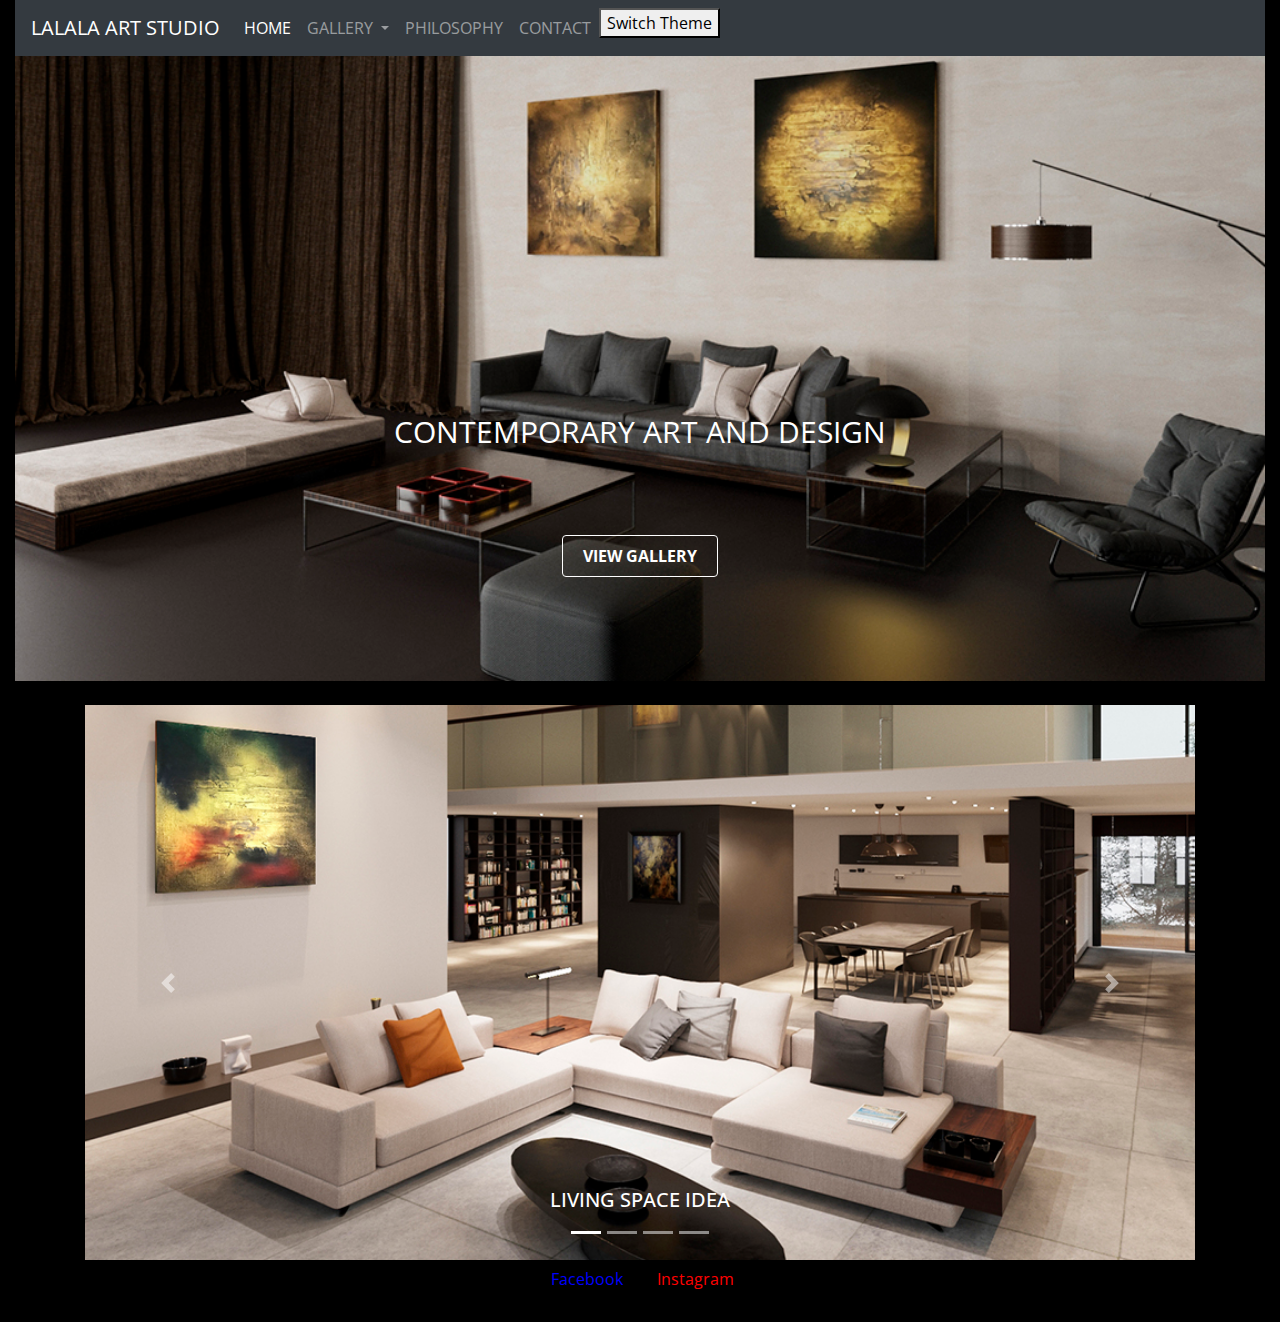
<file: index.html>
<!DOCTYPE html>
<html lang="en">
<head>
    <meta charset="UTF-8">
    <meta name="viewport" content="width=device-width, initial-scale=1.0">
    <meta http-equiv="X-UA-Compatible" content="ie=edge">
    <title>LALALA ART STUDIO</title>
    <link rel="shortcut icon" href="img/favicon.png" type="image/png">
    <link rel="stylesheet" href="https://stackpath.bootstrapcdn.com/bootstrap/4.4.1/css/bootstrap.min.css" 
        integrity="sha384-Vkoo8x4CGsO3+Hhxv8T/Q5PaXtkKtu6ug5TOeNV6gBiFeWPGFN9MuhOf23Q9Ifjh" crossorigin="anonymous">
    <link href="https://fonts.googleapis.com/css?family=Open+Sans&display=swap" rel="stylesheet">
    <link type="text/css" rel="stylesheet" media="all" href="css/dark.css" id="theme_css" />
</head>

<body>
    <header class="container-fluid">
        <nav class="navbar navbar-expand-lg navbar-dark bg-dark">
        <a class="navbar-brand" >LALALA ART STUDIO</a>
        <button class="navbar-toggler" type="button" data-toggle="collapse" data-target="#topNavbar" aria-controls="topNavbar" aria-expanded="false" aria-label="Toggle navigation">
            <span class="navbar-toggler-icon"></span>
        </button>
        <div class="collapse navbar-collapse" id="topNavbar">
            <ul class="navbar-nav mr-auto">
            <li class="nav-item active">
                <a class="nav-link" href="index.html">HOME<span class="sr-only">(current)</span></a>
            </li>
            <li class="nav-item dropdown">
                <a class="nav-link dropdown-toggle" href="index.html" id="navbarDropdown" role="button" data-toggle="dropdown" aria-haspopup="true" aria-expanded="false">
                    GALLERY
                </a>
                <div class="dropdown-menu" aria-labelledby="navbarDropdown">
                <a class="dropdown-item" href="paintings.html">PAINTINGS</a>
                <a class="dropdown-item" href="interiordesign.html">INTERIOR DESIGN</a>
                <a class="dropdown-item" href="architecture.html">ARCHITECTURE</a>
                </div>
            </li>
            <li class="nav-item">
                <a class="nav-link" href="philosophy.html">PHILOSOPHY</a>
            </li>
            <li class="nav-item">
                <a class="nav-link" href="contact.html">CONTACT</a>
            </li>
            <li>
                <button onclick="switchTheme()">Switch Theme</button>
            </li>
            </ul>
        </div>
        </nav>
        <div class="title-image">
            <p>CONTEMPORARY ART AND DESIGN</p>
            <img src="img/title_1000x500px.jpg" class="d-block w-100 image-fluid" alt="living_room">
            <a href="paintings.html"><span class="btn">VIEW GALLERY</span></a>
        </div>
    </header>
     <main class="container">
       <br>
        <div id="productCarousel" class="carousel slide" data-ride="carousel" data-touch="true">
            <ol class="carousel-indicators">
                <li data-target="#productCarousel" data-slide-to="0" class="active"></li>
                <li data-target="#productCarousel" data-slide-to="1"></li>
                <li data-target="#productCarousel" data-slide-to="2"></li>
                <li data-target="#productCarousel" data-slide-to="3"></li>
            </ol>
            <div class="carousel-inner">
                <div class="carousel-item active">
                    <img src="img/interior1_1000x500px.jpg" class="d-block w-100" alt="interior1">
                <div class="carousel-caption d-none d-md-block">
                    <h5>LIVING SPACE IDEA</h5>
                </div>
                </div>
                <div class="carousel-item">
                    <img src="img/interior2_1000x500px.jpg" class="d-block w-100" alt="interior2">
                <div class="carousel-caption d-none d-md-block">
                    <h5>INSPIRED BY MINIMALISM</h5>
                </div>
                </div>
                <div class="carousel-item">
                    <img src="img/interior3_1000x500px.jpg" class="d-block w-100" alt="interior3">
                <div class="carousel-caption d-none d-md-block">
                    <h5>OPEN SPACE CONCEPT</h5>
                </div>
                </div>
                <div class="carousel-item">
                    <img src="img/interior4_1000x500px.jpg" class="d-block w-100" alt="interior4">
                <div class="carousel-caption d-none d-md-block">
                    <h5>CONTEMPORARY KITCHEN DESIGN</h5>
                </div>
                </div>
            </div>
            <a class="carousel-control-prev" href="#productCarousel" role="button" data-slide="prev">
                <span class="carousel-control-prev-icon" aria-hidden="true"></span>
                <span class="sr-only">Previous</span>
            </a>
            <a class="carousel-control-next" href="#productCarousel" role="button" data-slide="next">
                <span class="carousel-control-next-icon" aria-hidden="true"></span>
                <span class="sr-only">Next</span>
            </a>
        </div>
        
    </main>
        <div class="social-icon text-center">
            <a href="https://www.facebook.com/irina.sivkovich"><span class="btn btn-fb"><i class="fab fa-facebook-f pr-1"></i>Facebook</span></a>
            <a href="https://www.instagram.com/sivkovych_art_studio"><span class="btn btn-ins"><i class="fab fa-instagram pr-1"></i>Instagram</span></a>
        </div>
    <br>
    </footer>
    <script src="js/theme.js"></script>
    <script src="https://code.jquery.com/jquery-3.4.1.slim.min.js" integrity="sha384-J6qa4849blE2+poT4WnyKhv5vZF5SrPo0iEjwBvKU7imGFAV0wwj1yYfoRSJoZ+n" crossorigin="anonymous"></script>
    <script src="https://stackpath.bootstrapcdn.com/bootstrap/4.4.1/js/bootstrap.min.js" integrity="sha384-wfSDF2E50Y2D1uUdj0O3uMBJnjuUD4Ih7YwaYd1iqfktj0Uod8GCExl3Og8ifwB6" crossorigin="anonymous"></script>
</body>
</html>
</file>
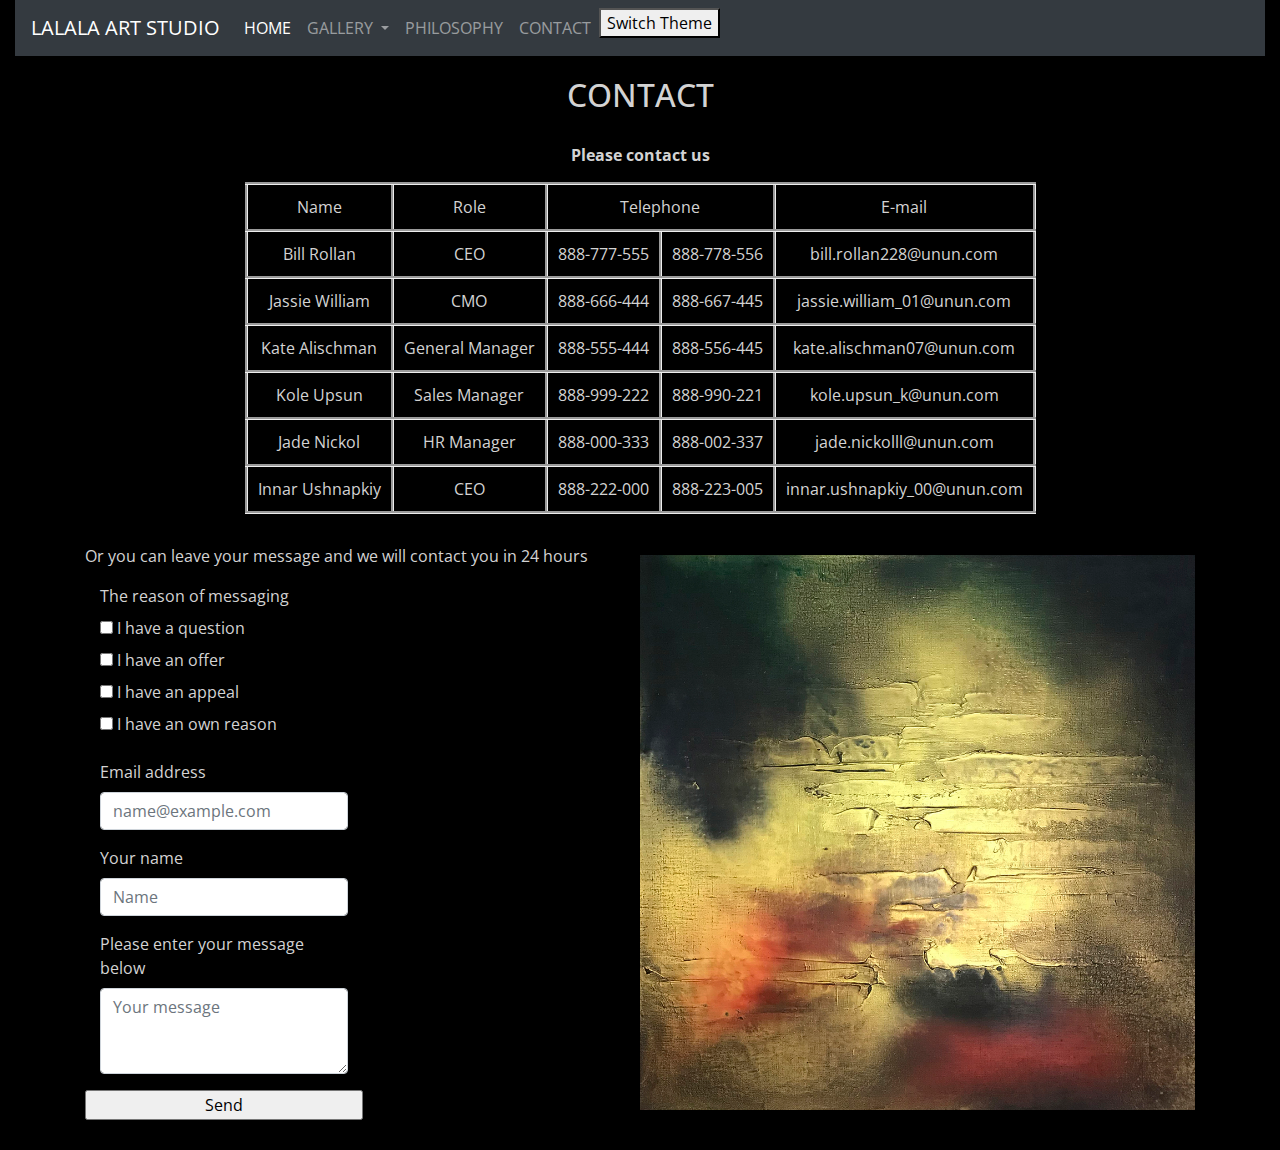
<file: contact.html>
<!DOCTYPE html>
<html lang="en">
<head>
    <meta charset="UTF-8">
    <meta name="viewport" content="width=device-width, initial-scale=1.0">
    <meta http-equiv="X-UA-Compatible" content="ie=edge">
    <title>LALALA ART STUDIO</title>
    <link rel="shortcut icon" href="img/favicon.png" type="image/png">
    <link rel="stylesheet" href="https://stackpath.bootstrapcdn.com/bootstrap/4.4.1/css/bootstrap.min.css" 
        integrity="sha384-Vkoo8x4CGsO3+Hhxv8T/Q5PaXtkKtu6ug5TOeNV6gBiFeWPGFN9MuhOf23Q9Ifjh" crossorigin="anonymous">
    <link href="https://fonts.googleapis.com/css?family=Open+Sans&display=swap" rel="stylesheet">
    <link type="text/css" rel="stylesheet" media="all" href="css/dark.css" id="theme_css" />
</head>
    <header class="container-fluid">
        <nav class="navbar navbar-expand-lg navbar-dark bg-dark">
        <a class="navbar-brand" >LALALA ART STUDIO</a>
        <button class="navbar-toggler" type="button" data-toggle="collapse" data-target="#topNavbar" aria-controls="topNavbar" aria-expanded="false" aria-label="Toggle navigation">
            <span class="navbar-toggler-icon"></span>
        </button>
        <div class="collapse navbar-collapse" id="topNavbar">
            <ul class="navbar-nav mr-auto">
            <li class="nav-item active">
                <a class="nav-link" href="index.html">HOME<span class="sr-only">(current)</span></a>
            </li>
            <li class="nav-item dropdown">
                <a class="nav-link dropdown-toggle" href="index.html" id="navbarDropdown" role="button" data-toggle="dropdown" aria-haspopup="true" aria-expanded="false">
                    GALLERY
                </a>
                <div class="dropdown-menu" aria-labelledby="navbarDropdown">
                <a class="dropdown-item" href="paintings.html">PAINTINGS</a>
                <a class="dropdown-item" href="interiordesign.html">INTERIOR DESIGN</a>
                <a class="dropdown-item" href="architecture.html">ARCHITECTURE</a>
                </div>
            </li>
            <li class="nav-item">
                <a class="nav-link" href="philosophy.html">PHILOSOPHY</a>
            </li>
            <li class="nav-item">
                <a class="nav-link" href="contact.html">CONTACT</a>
            </li>
            <li>
                <button onclick="switchTheme()">Switch Theme</button>
            </li>
            </ul>
        </div>
        </nav>
    </header>
    <main>
        <div id="contact"><h2>CONTACT</h2></div>
        <table class="contact-table">
            <tr>
                <th colspan="5">Please contact us</th>
            </tr>
            <tr>
                <td>Name</td>
                <td>Role</td>
                <td colspan="2">Telephone</td>
                <td>E-mail</td>
            </tr>
            <tr id="hoverable">
                <td>Bill Rollan</td>
                <td>CEO</td>
                <td>888-777-555</td>
                <td>888-778-556</td>
                <td>bill.rollan228@unun.com</td>
            </tr>
            <tr id="hoverable">
                <td>Jassie William</td>
                <td>CMO</td>
                <td>888-666-444</td>
                <td>888-667-445</td>
                <td>jassie.william_01@unun.com</td>
            </tr>
            <tr id="hoverable">
                <td>Kate Alischman</td>
                <td>General Manager</td>
                <td>888-555-444</td>
                <td>888-556-445</td>
                <td>kate.alischman07@unun.com</td>
            </tr>
            <tr id="hoverable">
                <td>Kole Upsun</td>
                <td>Sales Manager</td>
                <td>888-999-222</td>
                <td>888-990-221</td>
                <td>kole.upsun_k@unun.com</td>
            </tr>
            <tr id="hoverable">
                <td>Jade Nickol</td>
                <td>HR Manager</td>
                <td>888-000-333</td>
                <td>888-002-337</td>
                <td>jade.nickolll@unun.com</td>
            </tr>
            <tr id="hoverable">
                <td>Innar Ushnapkiy</td>
                <td>CEO</td>
                <td>888-222-000</td>
                <td>888-223-005</td>
                <td>innar.ushnapkiy_00@unun.com</td>
            </tr>
        </table>
    </main>
     <footer class="container">
        <div class="contact-page">
        <form action="/action_page.php" name="form" id="form" onsubmit="return validateForm()" method="POST">
            <p>Or you can leave your message and we will contact you in 24 hours</p>
            <div class="form-group col-md-6">
                <label for="exampleFormControlInput0">The reason of messaging</label>
                    <div id="exampleFormControlInput0">
                        <input type="checkbox" id="exampleFormControlInput01" name="question" value="question">
                        <label for="question"> I have a question</label>
                        <br>
                        <input type="checkbox" id="exampleFormControlInput01" name="offer" value="offer">
                        <label for="offer"> I have an offer</label>
                        <br>
                        <input type="checkbox" id="exampleFormControlInput01" name="appeal" value="appeal">
                        <label for="appeal"> I have an appeal</label>
                        <br>
                        <input type="checkbox" id="exampleFormControlInput01" name="own" value="own">
                        <label for="own"> I have an own reason</label>
                    </div>
            </div>
            <div class="form-group col-md-6">
                <label for="exampleFormControlInput1">Email address</label>
                <input type="email" name="email" class="form-control" id="exampleFormControlInput1" placeholder="name@example.com">
            </div>
            <div class="form-group col-md-6">
                <label for="exampleFormControlInput1">Your name</label>
                <input type="text" name="name" class="form-control" id="exampleFormControlInput2" onkeyup="myFunction()" placeholder="Name">
            </div>
            <div class="form-group col-md-6">
                <label for="exampleFormControlTextarea1">Please enter your message below</label>
                <textarea class="form-control" name="text" placeholder="Your message" id="exampleFormControlTextarea3" rows="3"></textarea>
            </div>
            <div class="contact-submit">
            <input type="submit" value="Send">
            </div>
        </form>
            <img src="img/reflection.jpg" class="img-footer" alt="reflection">
        </div>
</footer>
    <script src="js/valid.js"></script>
    <script src="js/script.js"></script>
    <script src="js/theme.js"></script>
    <script src="https://code.jquery.com/jquery-3.4.1.slim.min.js" integrity="sha384-J6qa4849blE2+poT4WnyKhv5vZF5SrPo0iEjwBvKU7imGFAV0wwj1yYfoRSJoZ+n" crossorigin="anonymous"></script>
    <script src="https://stackpath.bootstrapcdn.com/bootstrap/4.4.1/js/bootstrap.min.js" integrity="sha384-wfSDF2E50Y2D1uUdj0O3uMBJnjuUD4Ih7YwaYd1iqfktj0Uod8GCExl3Og8ifwB6" crossorigin="anonymous"></script>
</html>
</file>
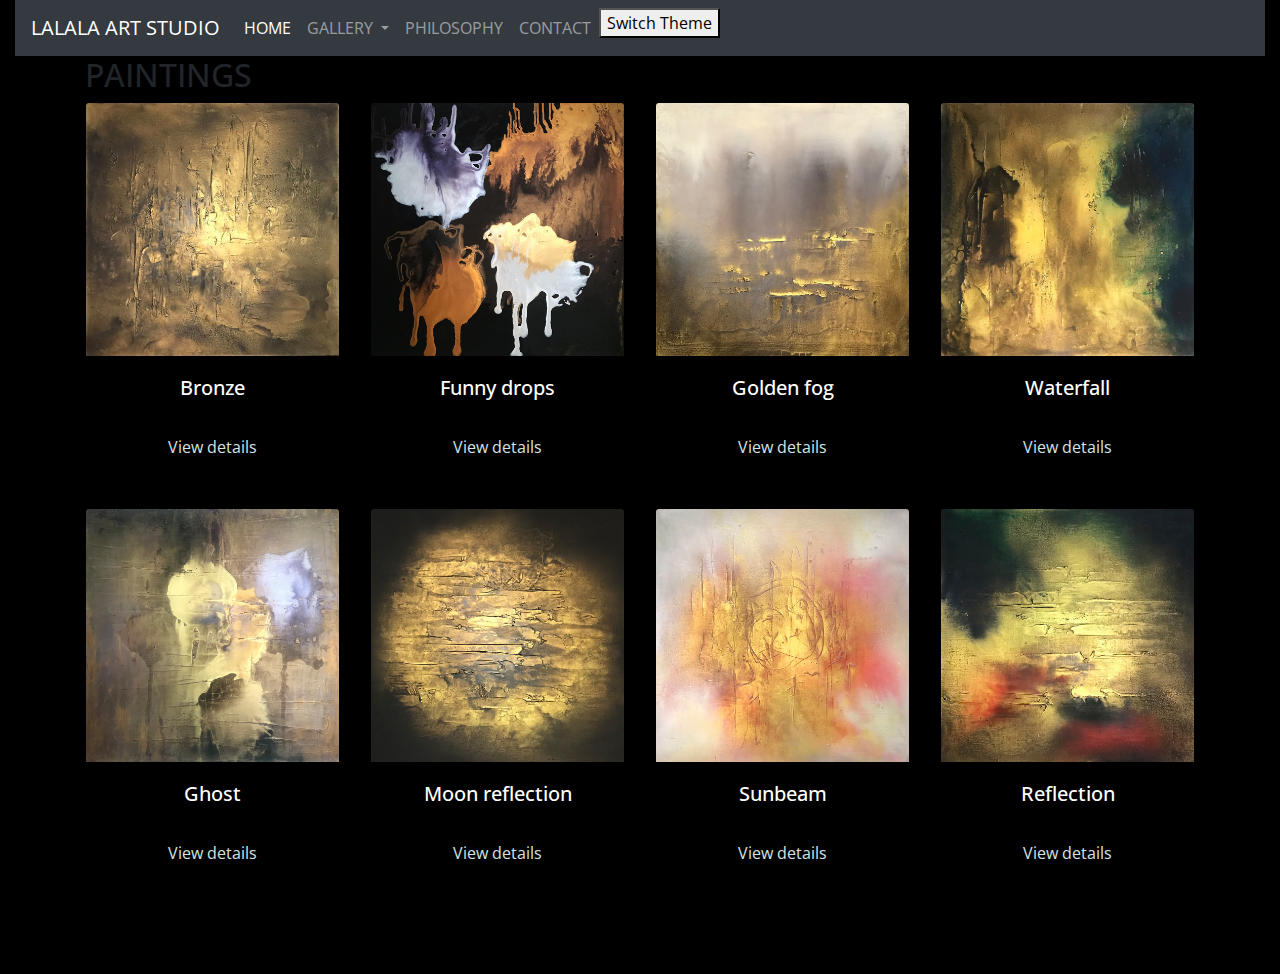
<file: paintings.html>
<!DOCTYPE html>
<html lang="en">
<head>
    <meta charset="UTF-8">
    <meta name="viewport" content="width=device-width, initial-scale=1.0">
    <meta http-equiv="X-UA-Compatible" content="ie=edge">
    <title>SIVKOVICH ART STUDIO</title>
    <link rel="shortcut icon" href="img/favicon.png" type="image/png">
    <link rel="stylesheet" href="https://stackpath.bootstrapcdn.com/bootstrap/4.4.1/css/bootstrap.min.css" 
        integrity="sha384-Vkoo8x4CGsO3+Hhxv8T/Q5PaXtkKtu6ug5TOeNV6gBiFeWPGFN9MuhOf23Q9Ifjh" crossorigin="anonymous">
    <link href="https://fonts.googleapis.com/css?family=Open+Sans&display=swap" rel="stylesheet">
    <link type="text/css" rel="stylesheet" media="all" href="css/dark.css" id="theme_css" />
</head>

<body>
    <header class="container-fluid">
        <nav class="navbar navbar-expand-lg navbar-dark bg-dark">
        <a class="navbar-brand" >LALALA ART STUDIO</a>
        <button class="navbar-toggler" type="button" data-toggle="collapse" data-target="#topNavbar" aria-controls="topNavbar" aria-expanded="false" aria-label="Toggle navigation">
            <span class="navbar-toggler-icon"></span>
        </button>
        <div class="collapse navbar-collapse" id="topNavbar">
            <ul class="navbar-nav mr-auto">
            <li class="nav-item active">
                <a class="nav-link" href="index.html">HOME<span class="sr-only">(current)</span></a>
            </li>
            <li class="nav-item dropdown">
                <a class="nav-link dropdown-toggle" href="index.html" id="navbarDropdown" role="button" data-toggle="dropdown" aria-haspopup="true" aria-expanded="false">
                    GALLERY
                </a>
                <div class="dropdown-menu" aria-labelledby="navbarDropdown">
                <a class="dropdown-item" href="paintings.html">PAINTINGS</a>
                <a class="dropdown-item" href="interiordesign.html">INTERIOR DESIGN</a>
                <a class="dropdown-item" href="architecture.html">ARCHITECTURE</a>
                </div>
            </li>
            <li class="nav-item">
                <a class="nav-link" href="philosophy.html">PHILOSOPHY</a>
            </li>
            <li class="nav-item">
                <a class="nav-link" href="contact.html">CONTACT</a>
            </li>
            <li>
                <button onclick="switchTheme()">Switch Theme</button>
            </li>
            </ul>
        </div>
        </nav>
    </header>
    <main id="paintings" class="container">
        <h2>PAINTINGS</h2>
        <div class="row">
            <div class="card col-12 col-sm-6 col-md-4 col-lg-3 text-center text-white bg-dark mb-3">
                <img src="img/bronze.jpg" class="card-img-top" alt="bronze">
                <div class="card-body">
                    <h5 class="card-title">Bronze</h5>
                    <p class="card-text"></p>
                    <a href="#" class="btn btn-primary" data-toggle="modal" data-target="#modalInfo1">View details</a>
                </div>
            </div>
            <div class="card col-12 col-sm-6 col-md-4 col-lg-3 text-center text-white bg-dark mb-3">
                <img src="img/funny_drops.jpg" class="card-img-top" alt="funny_drops">
                <div class="card-body">
                    <h5 class="card-title">Funny drops</h5>
                    <p class="card-text"></p>
                    <a href="#" class="btn btn-primary" data-toggle="modal" data-target="#modalInfo2">View details</a>
                </div>
            </div>
            <div class="card col-12 col-sm-6 col-md-4 col-lg-3 text-center text-white bg-dark mb-3">
                <img src="img/golden_fog.jpg" class="card-img-top" alt="golden_fog">
                <div class="card-body">
                    <h5 class="card-title">Golden fog</h5>
                    <p class="card-text"></p>
                    <a href="#" class="btn btn-primary" data-toggle="modal" data-target="#modalInfo3">View details</a>
                </div>
            </div>
            <div class="card col-12 col-sm-6 col-md-4 col-lg-3 text-center text-white bg-dark mb-3">
                <img src="img/waterfall.jpg" class="card-img-top" alt="waterfall">
                <div class="card-body">
                    <h5 class="card-title">Waterfall</h5>
                    <p class="card-text"></p>
                    <a href="#" class="btn btn-primary" data-toggle="modal" data-target="#modalInfo4">View details</a>
                </div>
            </div>
            <div class="card col-12 col-sm-6 col-md-4 col-lg-3 text-center text-white bg-dark mb-3">
                <img src="img/ghost.jpg" class="card-img-top" alt="ghost">
                <div class="card-body">
                    <h5 class="card-title">Ghost</h5>
                    <p class="card-text"></p>
                    <a href="#" class="btn btn-primary" data-toggle="modal" data-target="#modalInfo5">View details</a>
                </div>
            </div>
            <div class="card col-12 col-sm-6 col-md-4 col-lg-3 text-center text-white bg-dark mb-3">
                <img src="img/moon_reflection.jpg" class="card-img-top" alt="moon">
                <div class="card-body">
                    <h5 class="card-title">Moon reflection</h5>
                    <p class="card-text"></p>
                    <a href="#" class="btn btn-primary" data-toggle="modal" data-target="#modalInfo6">View details</a>
                </div>
            </div>
            <div class="card col-12 col-sm-6 col-md-4 col-lg-3 text-center text-white bg-dark mb-3">
                <img src="img/sunbeam.jpg" class="card-img-top" alt="sunbeam">
                <div class="card-body">
                    <h5 class="card-title">Sunbeam</h5>
                    <p class="card-text"></p>
                    <a href="#" class="btn btn-primary" data-toggle="modal" data-target="#modalInfo7">View details</a>
                </div>
            </div>
            <div class="card col-12 col-sm-6 col-md-4 col-lg-3 text-center text-white bg-dark mb-3">
                <img src="img/reflection.jpg" class="card-img-top" alt="reflection">
                <div class="card-body">
                    <h5 class="card-title">Reflection</h5>
                    <p class="card-text"></p>
                    <a href="#" class="btn btn-primary" data-toggle="modal" data-target="#modalInfo8">View details</a>
                </div>
            </div>
        </div>
    </main>
    <footer class="container">
    </footer>
    <div class="modal" tabindex="-1" role="dialog" id="modalInfo1">
        <div class="modal-dialog" role="document">
            <div class="modal-content">
                <div class="modal-header">
                    <h5 class="modal-title">Painting info</h5>
                    <button type="button" class="close" data-dismiss="modal" aria-label="Close">
                    <span aria-hidden="true">&times;</span>
                    </button>
                </div>
                <div class="modal-body">
                    <img src="img/bronze.jpg" class="card-img-top" alt="bronze">
                    <div class="card-body">
                        <h5 class="card-title">Bronze</h5>
                        <p class="card-text">Acrylic on canvas, size: 1 x 1 m</p>
                    </div>
                </div>
                <div class="modal-footer">
                    <button type="button" class="btn btn-secondary" data-dismiss="modal">Close</button>
                    <button type="button" class="btn btn-primary">Add to cart</button>
                </div>
            </div>
        </div>
    </div>
    <div class="modal" tabindex="-1" role="dialog" id="modalInfo2">
        <div class="modal-dialog" role="document">
            <div class="modal-content">
                <div class="modal-header">
                    <h5 class="modal-title">Painting info</h5>
                    <button type="button" class="close" data-dismiss="modal" aria-label="Close">
                    <span aria-hidden="true">&times;</span>
                    </button>
                </div>
                <div class="modal-body">
                    <img src="img/funny_drops.jpg" class="card-img-top" alt="funny_drops">
                    <div class="card-body">
                        <h5 class="card-title">Funny drops</h5>
                        <p class="card-text">Acrylic on canvas, size: 1 x 1 m</p>
                    </div>
                </div>
                <div class="modal-footer">
                    <button type="button" class="btn btn-secondary" data-dismiss="modal">Close</button>
                    <button type="button" class="btn btn-primary">Add to cart</button>
                </div>
            </div>
        </div>
    </div>
    <div class="modal" tabindex="-1" role="dialog" id="modalInfo3">
        <div class="modal-dialog" role="document">
            <div class="modal-content">
                <div class="modal-header">
                    <h5 class="modal-title">Painting info</h5>
                    <button type="button" class="close" data-dismiss="modal" aria-label="Close">
                    <span aria-hidden="true">&times;</span>
                    </button>
                </div>
                <div class="modal-body">
                    <img src="img/golden_fog.jpg" class="card-img-top" alt="golden_fog">
                    <div class="card-body">
                        <h5 class="card-title">Golden fog</h5>
                        <p class="card-text">Acrylic on canvas, size: 1 x 1 m</p>
                    </div>
                </div>
                <div class="modal-footer">
                    <button type="button" class="btn btn-secondary" data-dismiss="modal">Close</button>
                    <button type="button" class="btn btn-primary">Add to cart</button>
                </div>
            </div>
        </div>
    </div>
    <div class="modal" tabindex="-1" role="dialog" id="modalInfo4">
        <div class="modal-dialog" role="document">
            <div class="modal-content">
                <div class="modal-header">
                    <h5 class="modal-title">Painting info</h5>
                    <button type="button" class="close" data-dismiss="modal" aria-label="Close">
                    <span aria-hidden="true">&times;</span>
                    </button>
                </div>
                <div class="modal-body">
                    <img src="img/waterfall.jpg" class="card-img-top" alt="waterfall">
                    <div class="card-body">
                        <h5 class="card-title">Waterfall</h5>
                        <p class="card-text">Acrylic on canvas, size: 1 x 1 m</p>
                    </div>
                </div>
                <div class="modal-footer">
                    <button type="button" class="btn btn-secondary" data-dismiss="modal">Close</button>
                    <button type="button" class="btn btn-primary">Add to cart</button>
                </div>
            </div>
        </div>
    </div>
    <div class="modal" tabindex="-1" role="dialog" id="modalInfo5">
        <div class="modal-dialog" role="document">
            <div class="modal-content">
                <div class="modal-header">
                    <h5 class="modal-title">Painting info</h5>
                    <button type="button" class="close" data-dismiss="modal" aria-label="Close">
                    <span aria-hidden="true">&times;</span>
                    </button>
                </div>
                <div class="modal-body">
                    <img src="img/ghost.jpg" class="card-img-top" alt="ghost">
                    <div class="card-body">
                        <h5 class="card-title">Ghost</h5>
                        <p class="card-text">Acrylic on canvas, size: 1 x 1 m</p>
                    </div>
                </div>
                <div class="modal-footer">
                    <button type="button" class="btn btn-secondary" data-dismiss="modal">Close</button>
                    <button type="button" class="btn btn-primary">Add to cart</button>
                </div>
            </div>
        </div>
    </div>
    <div class="modal" tabindex="-1" role="dialog" id="modalInfo6">
        <div class="modal-dialog" role="document">
            <div class="modal-content">
                <div class="modal-header">
                    <h5 class="modal-title">Painting info</h5>
                    <button type="button" class="close" data-dismiss="modal" aria-label="Close">
                    <span aria-hidden="true">&times;</span>
                    </button>
                </div>
                <div class="modal-body">
                    <img src="img/moon_reflection.jpg" class="card-img-top" alt="moon">
                    <div class="card-body">
                        <h5 class="card-title">Moon reflection</h5>
                        <p class="card-text">Acrylic on canvas, size: 1 x 1 m</p>
                    </div>
                </div>
                <div class="modal-footer">
                    <button type="button" class="btn btn-secondary" data-dismiss="modal">Close</button>
                    <button type="button" class="btn btn-primary">Add to cart</button>
                </div>
            </div>
        </div>
    </div>
    <div class="modal" tabindex="-1" role="dialog" id="modalInfo7">
        <div class="modal-dialog" role="document">
            <div class="modal-content">
                <div class="modal-header">
                    <h5 class="modal-title">Painting info</h5>
                    <button type="button" class="close" data-dismiss="modal" aria-label="Close">
                    <span aria-hidden="true">&times;</span>
                    </button>
                </div>
                <div class="modal-body">
                    <img src="img/sunbeam.jpg" class="card-img-top" alt="sunbeam">
                    <div class="card-body">
                        <h5 class="card-title">Sunbeam</h5>
                        <p class="card-text">Acrylic on canvas, size: 1 x 1 m</p>
                    </div>
                </div>
                <div class="modal-footer">
                    <button type="button" class="btn btn-secondary" data-dismiss="modal">Close</button>
                    <button type="button" class="btn btn-primary">Add to cart</button>
                </div>
            </div>
        </div>
    </div>
    <div class="modal" tabindex="-1" role="dialog" id="modalInfo8">
        <div class="modal-dialog" role="document">
            <div class="modal-content">
                <div class="modal-header">
                    <h5 class="modal-title">Painting info</h5>
                    <button type="button" class="close" data-dismiss="modal" aria-label="Close">
                    <span aria-hidden="true">&times;</span>
                    </button>
                </div>
                <div class="modal-body">
                    <img src="img/reflection.jpg" class="card-img-top" alt="reflection">
                    <div class="card-body">
                        <h5 class="card-title">Reflection</h5>
                        <p class="card-text">Acrylic on canvas, size: 1 x 1 m</p>
                    </div>
                </div>
                <div class="modal-footer">
                    <button type="button" class="btn btn-secondary" data-dismiss="modal">Close</button>
                    <button type="button" class="btn btn-primary">Add to cart</button>
                </div>
            </div>
        </div>
    </div>
    <script src="js/script.js"></script>
    <script src="https://code.jquery.com/jquery-3.4.1.slim.min.js" integrity="sha384-J6qa4849blE2+poT4WnyKhv5vZF5SrPo0iEjwBvKU7imGFAV0wwj1yYfoRSJoZ+n" crossorigin="anonymous"></script>
    <script src="https://cdn.jsdelivr.net/npm/popper.js@1.16.0/dist/umd/popper.min.js" integrity="sha384-Q6E9RHvbIyZFJoft+2mJbHaEWldlvI9IOYy5n3zV9zzTtmI3UksdQRVvoxMfooAo" crossorigin="anonymous"></script>
    <script src="https://stackpath.bootstrapcdn.com/bootstrap/4.4.1/js/bootstrap.min.js" integrity="sha384-wfSDF2E50Y2D1uUdj0O3uMBJnjuUD4Ih7YwaYd1iqfktj0Uod8GCExl3Og8ifwB6" crossorigin="anonymous"></script>
    <script src="js/script.js"></script>
</body>
</html>
</file>
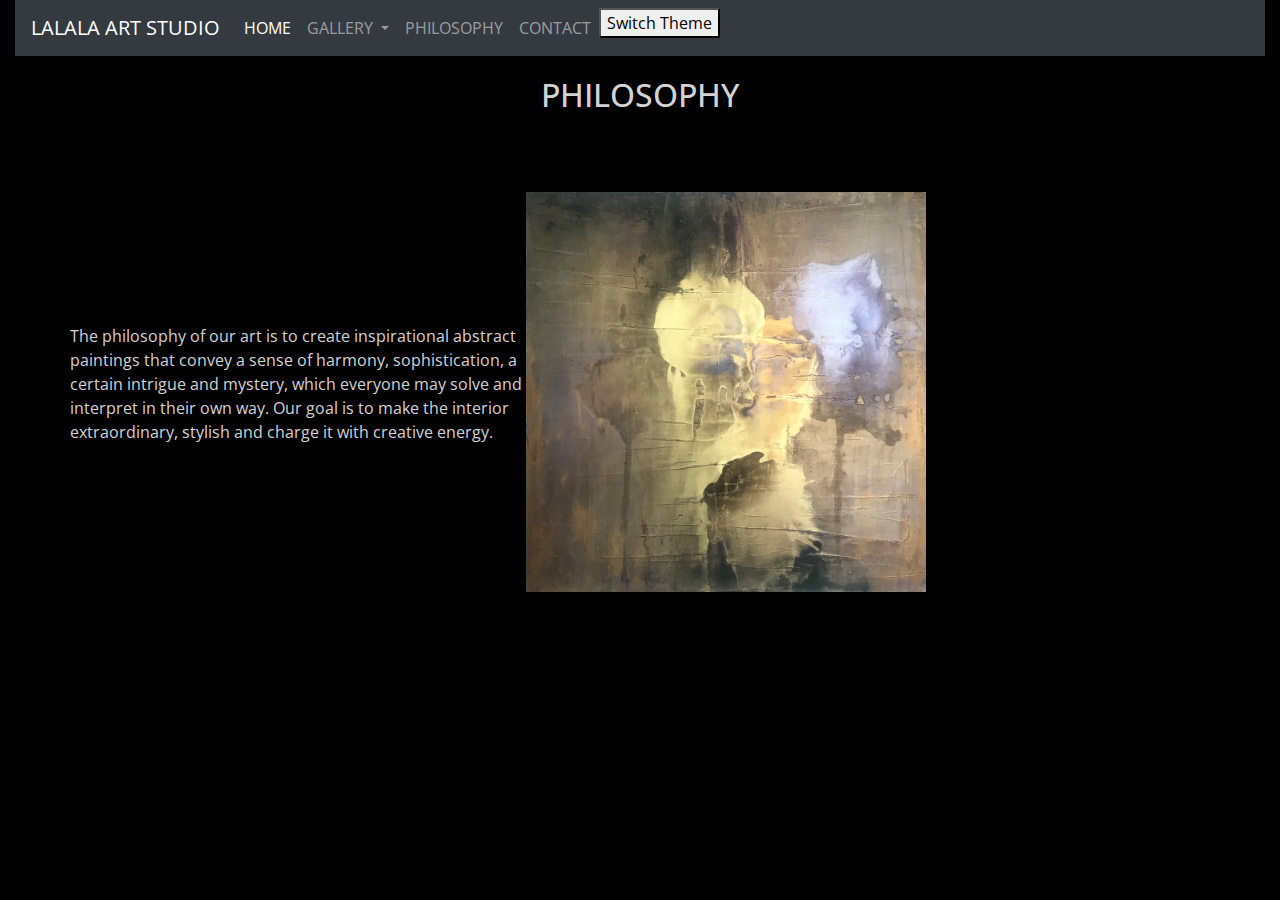
<file: philosophy.html>
<!DOCTYPE html>
<html lang="en">
<head>
    <meta charset="UTF-8">
    <meta name="viewport" content="width=device-width, initial-scale=1.0">
    <meta http-equiv="X-UA-Compatible" content="ie=edge">
    <title>LALALA ART STUDIO</title>
    <link rel="shortcut icon" href="img/favicon.png" type="image/png">
    <link rel="stylesheet" href="https://stackpath.bootstrapcdn.com/bootstrap/4.4.1/css/bootstrap.min.css" 
        integrity="sha384-Vkoo8x4CGsO3+Hhxv8T/Q5PaXtkKtu6ug5TOeNV6gBiFeWPGFN9MuhOf23Q9Ifjh" crossorigin="anonymous">
    <link href="https://fonts.googleapis.com/css?family=Open+Sans&display=swap" rel="stylesheet">
    <link type="text/css" rel="stylesheet" media="all" href="css/dark.css" id="theme_css" />
</head>
    <header class="container-fluid">
        <nav class="navbar navbar-expand-lg navbar-dark bg-dark">
        <a class="navbar-brand" >LALALA ART STUDIO</a>
        <button class="navbar-toggler" type="button" data-toggle="collapse" data-target="#topNavbar" aria-controls="topNavbar" aria-expanded="false" aria-label="Toggle navigation">
            <span class="navbar-toggler-icon"></span>
        </button>
        <div class="collapse navbar-collapse" id="topNavbar">
            <ul class="navbar-nav mr-auto">
            <li class="nav-item active">
                <a class="nav-link" href="index.html">HOME<span class="sr-only">(current)</span></a>
            </li>
            <li class="nav-item dropdown">
                <a class="nav-link dropdown-toggle" href="index.html" id="navbarDropdown" role="button" data-toggle="dropdown" aria-haspopup="true" aria-expanded="false">
                    GALLERY
                </a>
                <div class="dropdown-menu" aria-labelledby="navbarDropdown">
                <a class="dropdown-item" href="paintings.html">PAINTINGS</a>
                <a class="dropdown-item" href="interiordesign.html">INTERIOR DESIGN</a>
                <a class="dropdown-item" href="architecture.html">ARCHITECTURE</a>
                </div>
            </li>
            <li class="nav-item">
                <a class="nav-link" href="philosophy.html">PHILOSOPHY</a>
            </li>
            <li class="nav-item">
                <a class="nav-link" href="contact.html">CONTACT</a>
            </li>
            <li>
                <button onclick="switchTheme()">Switch Theme</button>
            </li>
            </ul>
        </div>
        </nav>
    </header>
<main>
    <div class="container" id="philosophy"><h2>PHILOSOPHY</h2></div>
        <div class="philosophy">
        <div class="philosophy-text"><p  id="myP" onmousedown="mouseDown()" onmouseup="mouseUp()">The philosophy of our art is to create inspirational abstract paintings that convey a sense of harmony, sophistication, 
            a certain intrigue and mystery, which everyone may solve and interpret in their own way. Our goal is to make the interior 
            extraordinary, stylish and charge it with creative energy.</p></div>
        <div class="philosophy-img"><img src="img/ghost.jpg" alt="ghost" class="d-block w-100" onmouseenter="bigImg(this)" onmouseleave="normalImg(this)"></div>
    </div>
</main>
    <script src="js/script.js"></script>
    <script src="js/theme.js"></script>
    <script src="https://code.jquery.com/jquery-3.4.1.slim.min.js" integrity="sha384-J6qa4849blE2+poT4WnyKhv5vZF5SrPo0iEjwBvKU7imGFAV0wwj1yYfoRSJoZ+n" crossorigin="anonymous"></script>
    <script src="https://stackpath.bootstrapcdn.com/bootstrap/4.4.1/js/bootstrap.min.js" integrity="sha384-wfSDF2E50Y2D1uUdj0O3uMBJnjuUD4Ih7YwaYd1iqfktj0Uod8GCExl3Og8ifwB6" crossorigin="anonymous"></script>
</body>
</html>
</file>
<file: css/dark.css>
@import url('https://fonts.googleapis.com/css?family=Open+Sans&display=swap');

@media screen and (max-width: 812px) {
   .title-image p {
    font-size: 20px !important;
    top: 30% !important;
    }
}
header .container {
    margin-bottom: 40px;
}
body {
    background-color: black !important;
    font-family: 'Open Sans', sans-serif !important;
}


.span4 img {
    margin-right: 10px;
}

.card col-12 col-sm-12 col-md-6 col-lg-6 text-center {
    background: black !important;
}

.btn-primary {
    color: rgb(211, 228, 228);
    background-color: black;
    border-color: black;
}

.btn-primary:hover {
    background-color: black !important;
    color: white !important;
    border-color: black !important;
}

.title-image {
  position: relative;
  height: 90%;
}

.title-image {
  width: 100%;
  height: 50%;
}


.title-image .btn {
  position: absolute;
  top: 80%;
  left: 50%;
  transform: translate(-50%, -50%);
  -ms-transform: translate(-50%, -50%);
  color: white;
  font-size: 16px;
  font-weight: bold;
  padding: 8px 20px;
  border-color: white;
}

.title-image p {
  position: absolute;
  color: white;
  font-size: 30px;
  top: 60%;
  left: 50%;
  text-align: center;
  transform: translate( -50%, -50% );
}

.card {
    background: black !important;
    color: white;
    font-size: 22px;
    line-height: 250%;
}

.title-image .btn:hover {
    
  color: rgba(200,200,200,200);
  border-color: rgba(200,200,200,200);
}

.btn-primary.focus,
.btn-primary:focus {
    background: black;
    border-color: black;
    box-shadow: 0 0 0 0rem;
}


.bg-dark {
    background: black;
}

span.btn.btn-fb {
    background: black !important;
    border-color: black;
    color: blue;
}
span.btn.btn-ins {
    background: black !important;
    border-color: black;
    color: red;
}

span.btn.fetch-quote {
    color: goldenrod;
}

span.quote {
    font-style: italic;
}
span.author {
    font-style: italic;
}

span.btn.btn-fb:hover {
    border-color: black !important;
    font-weight: bold !important;
    box-shadow: 0 0 0 0rem;
}

footer {
    margin: 15px;
    padding: 15px;
    color: lightgray;
}

.img-footer {
    width: 50%;
}

form, .contact-submit {
    width: 50%;
    margin: 0;
    display: flex;
    justify-content: center;
    flex-direction: column;
}

.contact-page {
    display: flex;
    flex-direction: row;
    align-items: center;
    margin: 0;
}

#contact {
    color: lightgray;
    display: flex;
    justify-content: center;
    margin: 20px;
}

.philosophy-img {
    width: 400px;
    height: 400px;
}

.philosophy-text {
    width: 40%;
    margin: 0;
    display: flex;
    justify-content: center;
    flex-direction: column;
}

.philosophy {
    display: flex;
    flex-direction: row;
    align-items: center;
    margin: 70px;
    color: lightgray
}

#philosophy {
    color: lightgray;
    display: flex;
    justify-content: center;
    margin-top: 20px;
}

.contact-table {
    display: flex;
    justify-content: center;
    margin: 15px;

}

tr, td {
    border-style: groove;
    padding: 10px;
    text-align: center;
    color: lightgray
}

th {
    border-style: hidden hidden groove hidden;
    padding-bottom: 15px;
}

#hoverable:hover{
    background-color:#cec6c66b;
}
</file>
